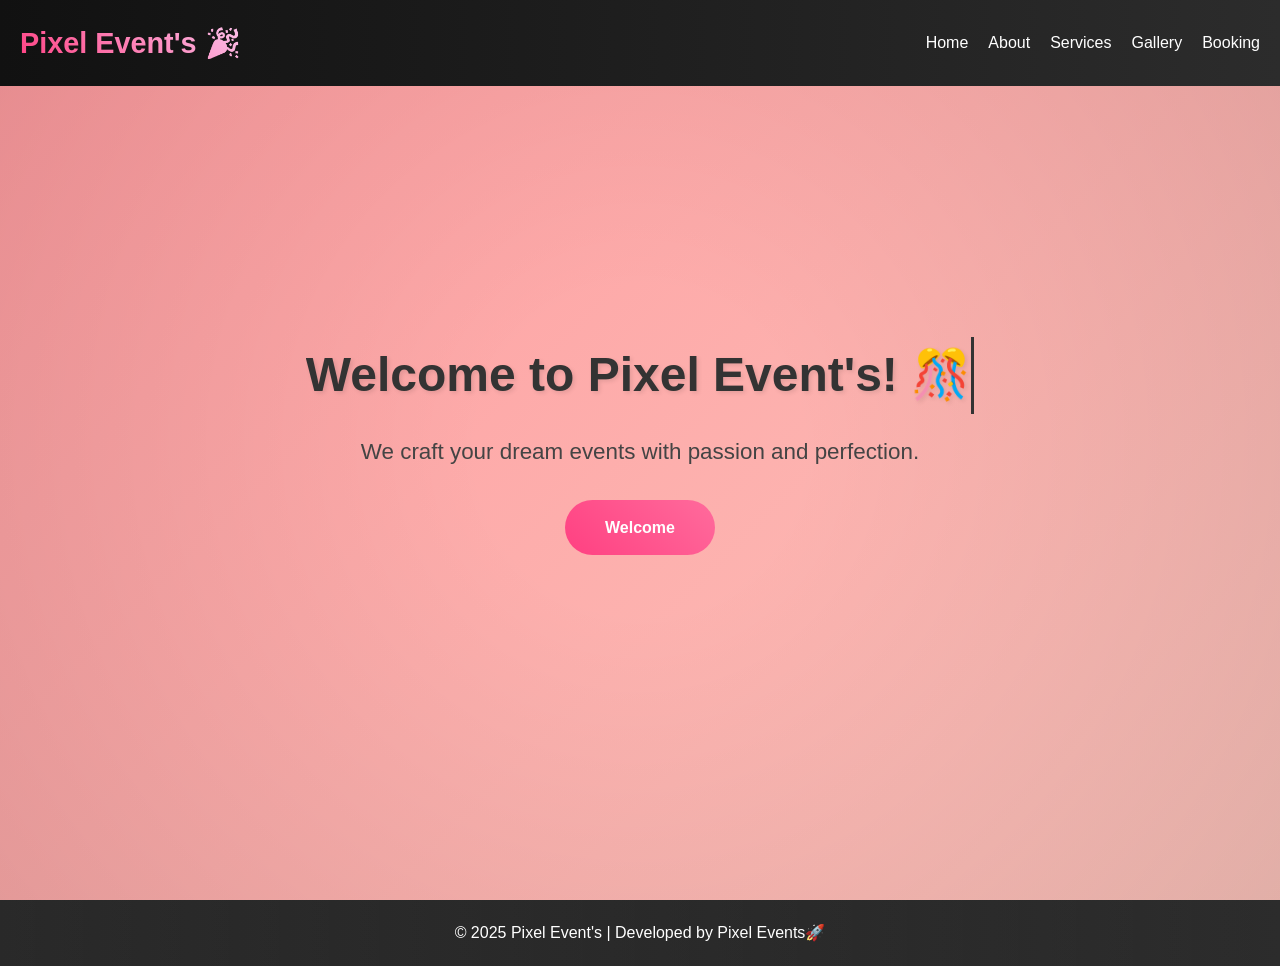
<file: Eventsite/index.html>
<!DOCTYPE html>
<html lang="en">

<head>
  <meta charset="UTF-8">
  <meta name="viewport" content="width=device-width, initial-scale=1.0">
  <title>Home - Pixel Event's</title>
  <link rel="stylesheet" href="indexStyle.css">
</head>

<body>

  <header>
    <nav>
      <div class="logo slide-in">
        <h1>Pixel Event's 🎉</h1>
      </div>
      <ul class="nav-links fade-in-delay">
        <li><a href="index.html">Home</a></li>
        <li><a href="about.html">About</a></li>
        <li><a href="services.html">Services</a></li>
        <li><a href="gallery.html">Gallery</a></li>
        <li><a href="contact.html">Booking</a></li>
      </ul>
    </nav>
  </header>

  <section class="hero">
    <div class="hero-content">
      <h2 class="typing">Welcome to Pixel Event's! 🎊</h2>
      <p class="fade-in">We craft your dream events with passion and perfection.</p>
      <a href="welcome.html" target="_blank" class="btn fade-in-delay"> Welcome </a>
    </div>
  </section>

  <footer class="fade-in">
    <p>&copy; 2025 Pixel Event's | Developed by Pixel Events🚀</p>
  </footer>

 
</body>

</html>
</file>
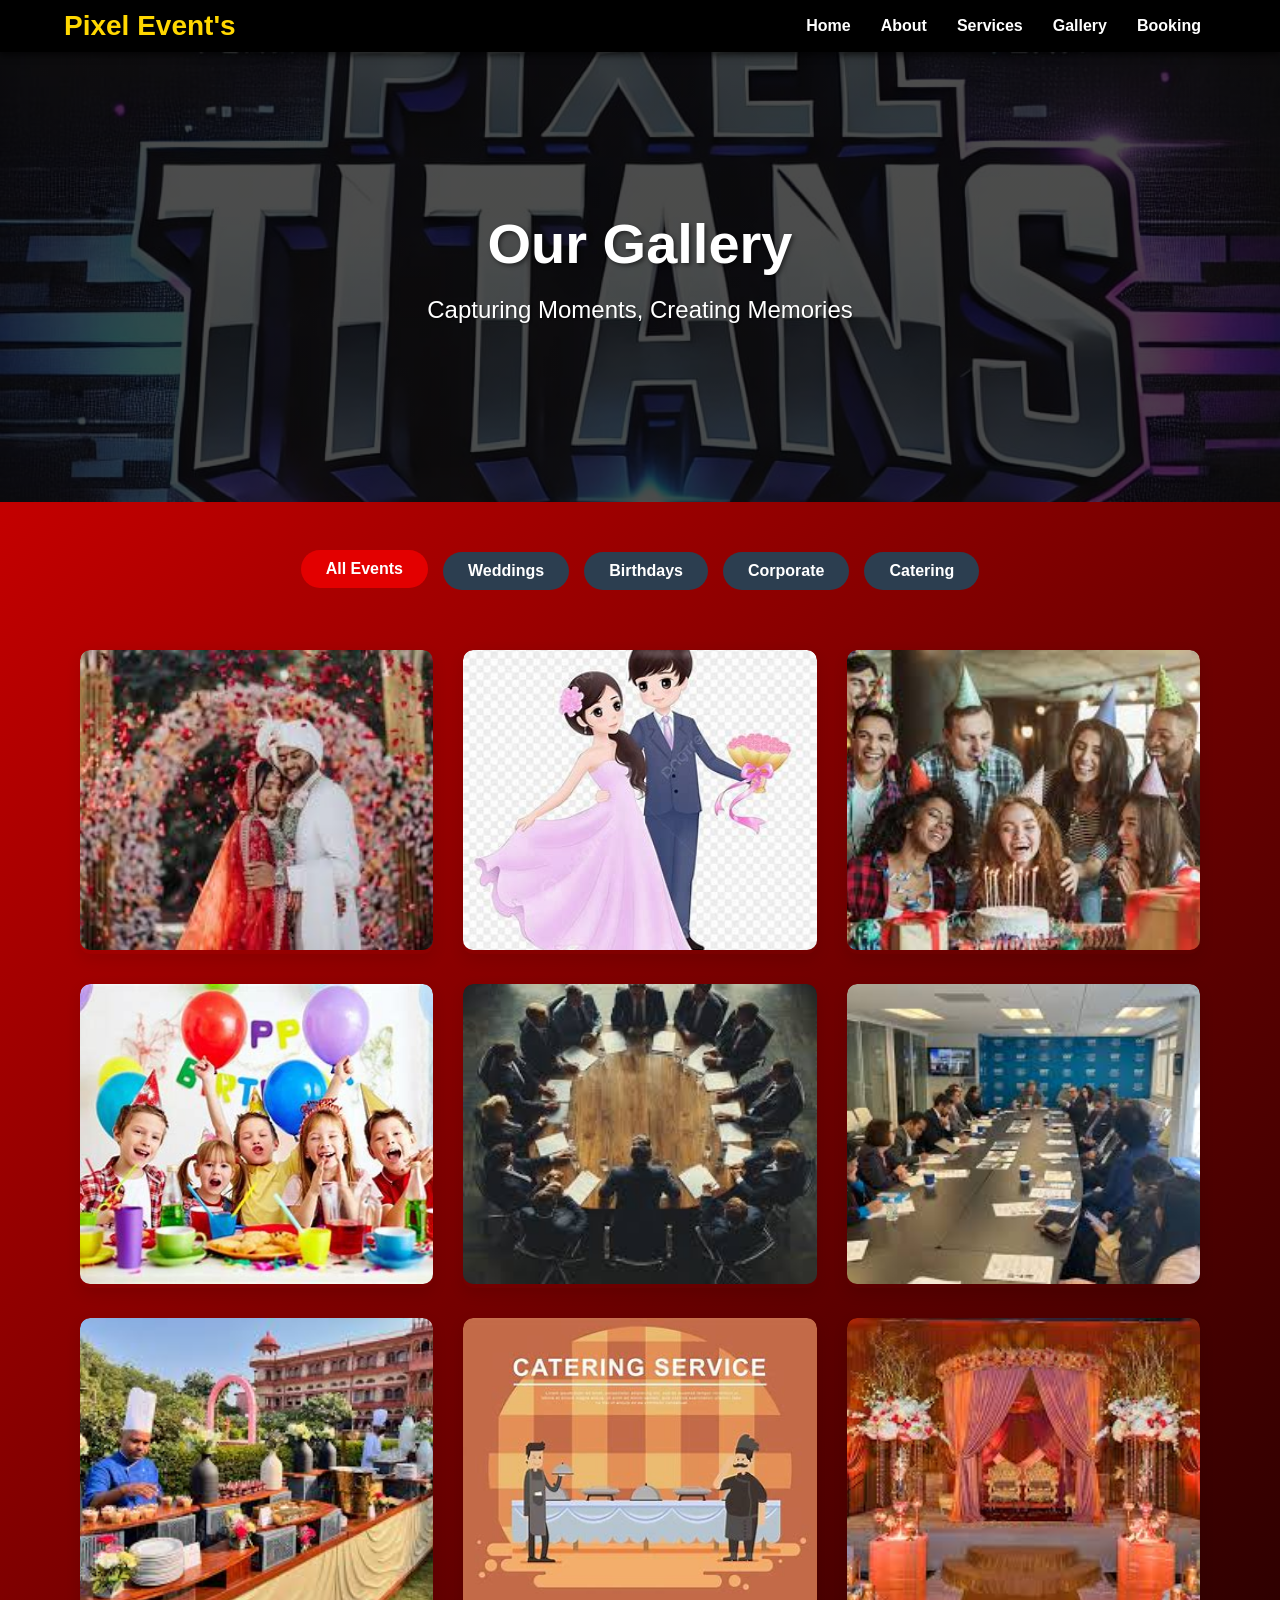
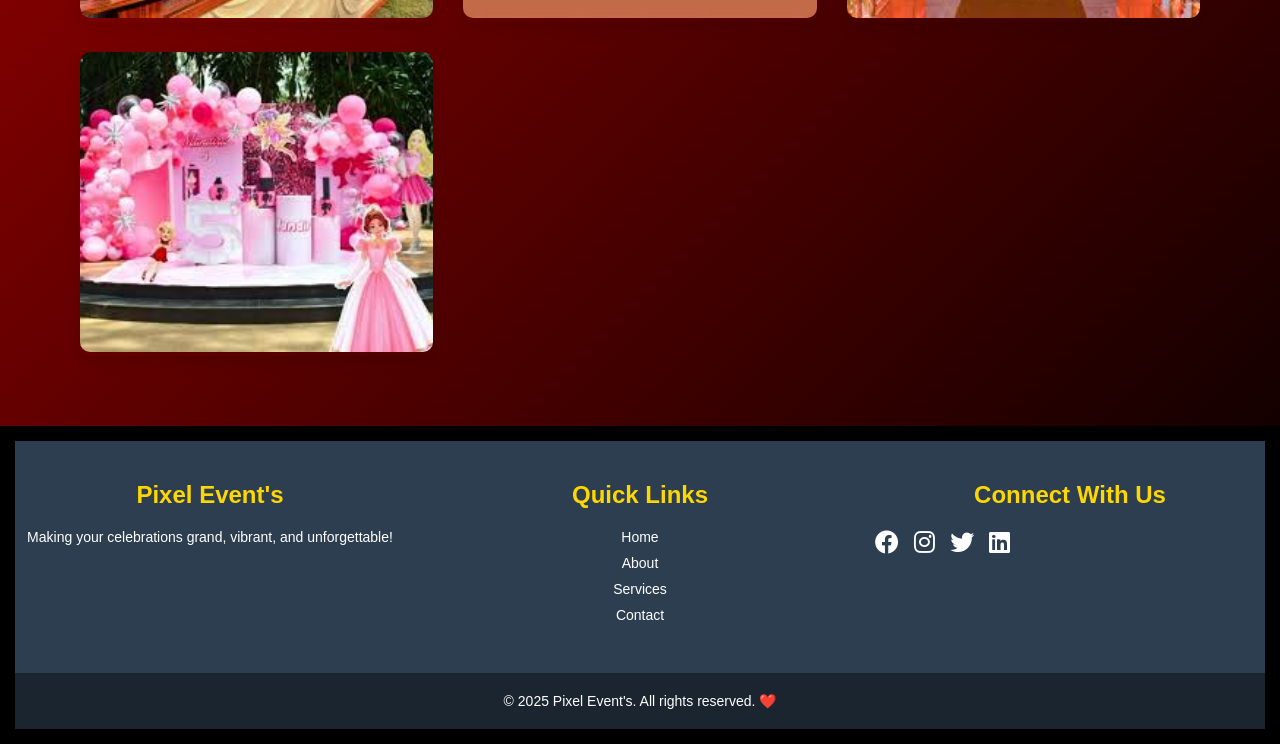
<file: Eventsite/gallery.html>
<!DOCTYPE html>
<html lang="en">
<head>
    <meta charset="UTF-8">
    <meta name="viewport" content="width=device-width, initial-scale=1.0">
    <title>Pixel Event's - Gallery</title>
    <link rel="stylesheet" href="style.css">
    <link rel="stylesheet" href="galleryStyle.css">
    <link rel="stylesheet" href="https://cdnjs.cloudflare.com/ajax/libs/font-awesome/6.0.0/css/all.min.css">
</head>
<body>
    <header>
        <nav>
            <div class="logo"><h1>Pixel Event's</h1></div>
            <ul class="nav-links">
                <li><a href="index.html">Home</a></li>
                <li><a href="about.html">About</a></li>
                <li><a href="services.html">Services</a></li>
                <li><a href="gallery.html">Gallery</a></li>
                <li><a href="contact.html">Booking</a></li>
            </ul>
        </nav>
    </header>

    <section class="gallery-hero">
        <div class="hero-content">
            <h1>Our Gallery</h1>
            <p>Capturing Moments, Creating Memories</p>
        </div>
    </section>

    <section class="gallery-container">
        <div class="gallery-filter">
            <button class="filter-btn active" data-filter="all">All Events</button>
            <button class="filter-btn" data-filter="wedding">Weddings</button>
            <button class="filter-btn" data-filter="birthday">Birthdays</button>
            <button class="filter-btn" data-filter="corporate">Corporate</button>
            <button class="filter-btn" data-filter="catering">Catering</button>
        </div>

        <div class="gallery-grid">
            <!-- Wedding Events -->
            <div class="gallery-item wedding">
                <img src="images\download (2).jfif" alt="Wedding Event">
                <div class="overlay">
                    <h3>Wedding Celebration</h3>
                    <p>Grand wedding ceremony with beautiful decorations</p>
                </div>
            </div>

            <div class="gallery-item wedding">
                <img src="images/7b18e512-98d0-44cf-8e44-529954cfd54c.jfif" alt="Wedding Event">
                <div class="overlay">
                    <h3>Wedding Reception</h3>
                    <p>Elegant reception with stunning arrangements</p>
                </div>
            </div>

            <!-- Birthday Events -->
            <div class="gallery-item birthday">
                <img src="images\images (2).jfif" alt="Birthday Party">
                <div class="overlay">
                    <h3>Birthday Party</h3>
                    <p>Fun-filled birthday celebration</p>
                </div>
            </div>

            <div class="gallery-item birthday">
                <img src="images\eaea6529-eedb-4bd6-ae03-4271a939cfc7 (1).jfif" alt="Birthday Party">
                <div class="overlay">
                    <h3>Kids Birthday</h3>
                    <p>Colorful kids birthday party</p>
                </div>
            </div>

            <!-- Corporate Events -->
            <div class="gallery-item corporate">
                <img src="images\download (4).jfif" alt="Corporate Event">
                <div class="overlay">
                    <h3>Corporate Meeting</h3>
                    <p>Professional corporate gathering</p>
                </div>
            </div>

            <div class="gallery-item corporate">
                <img src="images\images (3).jfif" alt="Corporate Event">
                <div class="overlay">
                    <h3>Business Conference</h3>
                    <p>Modern conference setup</p>
                </div>
            </div>

            <!-- Catering Events -->
            <div class="gallery-item catering">
                <img src="images\download (5).jfif" alt="Catering Service">
                <div class="overlay">
                    <h3>Gourmet Catering</h3>
                    <p>Delicious food presentation</p>
                </div>
            </div>

            <div class="gallery-item catering">
                <img src="images/service.jfif" alt="Catering Service">
                <div class="overlay">
                    <h3>Buffet Setup</h3>
                    <p>Elegant buffet arrangement</p>
                </div>
            </div>

            <!-- Additional Events -->
            <div class="gallery-item wedding">
                <img src="images\download12.jfif" alt="Wedding Event">
                <div class="overlay">
                    <h3>Wedding Decor</h3>
                    <p>Beautiful wedding decorations</p>
                </div>
            </div>

            <div class="gallery-item birthday">
                <img src="images\download (3).jfif" alt="Birthday Party">
                <div class="overlay">
                    <h3>Theme Party</h3>
                    <p>Creative theme decoration</p>
                </div>
            </div>
        </div>
    </section>

    <footer>
        <div class="footer-content">
            <div class="footer-section">
                <h3>Pixel Event's</h3>
                <p>Making your celebrations grand, vibrant, and unforgettable!</p>
            </div>
            <div class="footer-section">
                <h3>Quick Links</h3>
                <ul>
                    <li><a href="index.html">Home</a></li>
                    <li><a href="about.html">About</a></li>
                    <li><a href="services.html">Services</a></li>
                    <li><a href="contact.html">Contact</a></li>
                </ul>
            </div>
            <div class="footer-section">
                <h3>Connect With Us</h3>
                <div class="social-links">
                    <a href="#"><i class="fab fa-facebook"></i></a>
                    <a href="#"><i class="fab fa-instagram"></i></a>
                    <a href="#"><i class="fab fa-twitter"></i></a>
                    <a href="#"><i class="fab fa-linkedin"></i></a>
                </div>
            </div>
        </div>
        <div class="footer-bottom">
            <p>© 2025 Pixel Event's. All rights reserved. ❤️</p>
        </div>
    </footer>

    <script src="galleryScript.js"></script>
</body>
</html>
</file>
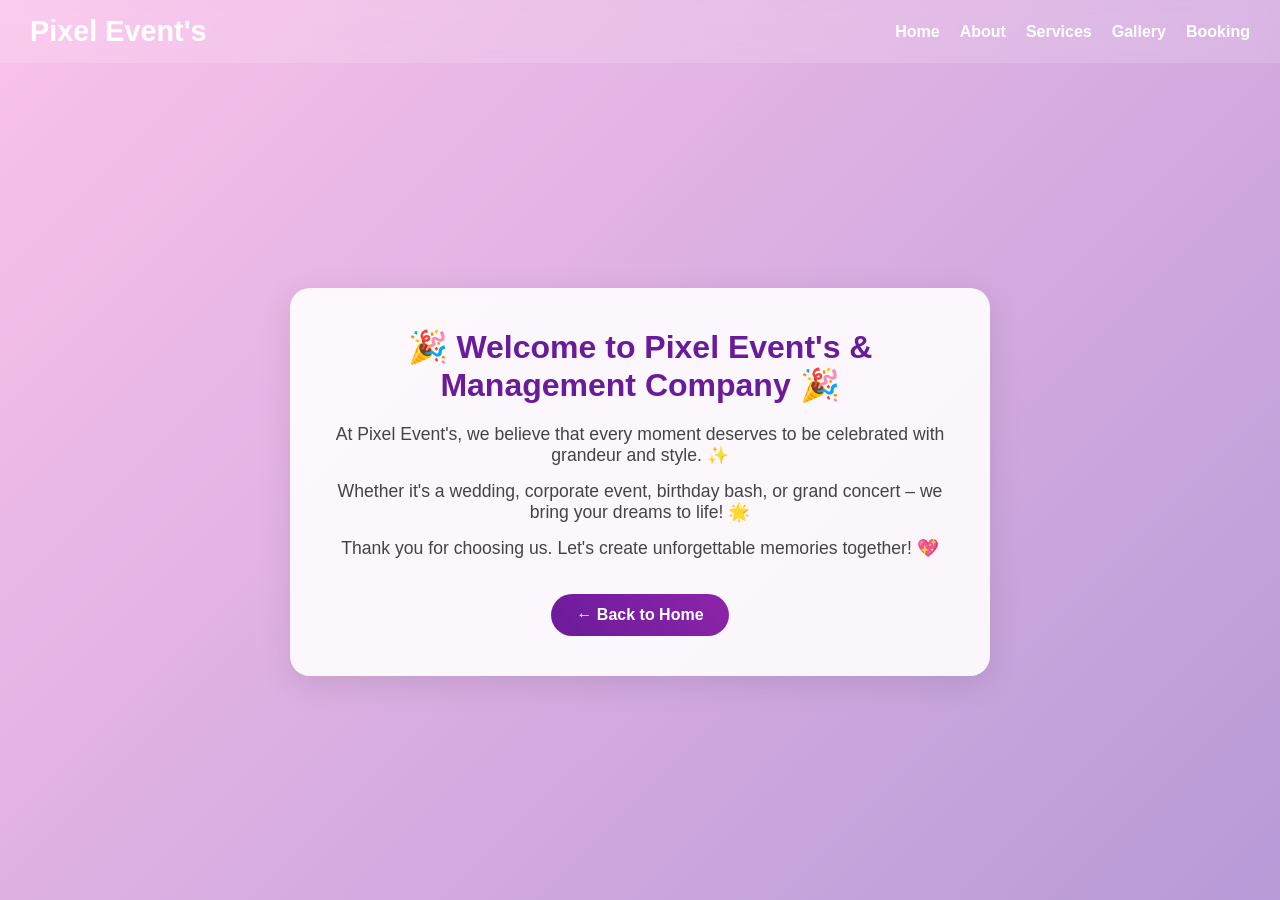
<file: Eventsite/welcome.html>
<!DOCTYPE html>
<html lang="en">
<head>
  <meta charset="UTF-8">
  <meta name="viewport" content="width=device-width, initial-scale=1.0">
  <title>Welcome - Pixel Event's</title>
  <link rel="stylesheet" href="welcomeStyle.css">
</head>
<body class="welcome-page">

  <nav class="welcome-nav">
    <div class="logo"><h1>Pixel Event's</h1></div>
    <ul class="nav-links">
      <li><a href="index.html">Home</a></li>
      <li><a href="about.html">About</a></li>
      <li><a href="services.html">Services</a></li>
      <li><a href="gallery.html">Gallery</a></li>
      <li><a href="contact.html">Booking</a></li>
    </ul>
  </nav>

  <div class="welcome-container">
    <div class="welcome-card">
      <h1>🎉 Welcome to Pixel Event's & Management Company 🎉</h1>
      <p>At Pixel Event's, we believe that every moment deserves to be celebrated with grandeur and style. ✨</p>
      <p>Whether it's a wedding, corporate event, birthday bash, or grand concert – we bring your dreams to life! 🌟</p>
      <p>Thank you for choosing us. Let's create unforgettable memories together! 💖</p>
      <a href="index.html" class="back-btn">← Back to Home</a>
    </div>
  </div>

</body>
</html>
</file>
<file: Eventsite/indexStyle.css>
/* Base reset */
* {
  margin: 0;
  padding: 0;
  box-sizing: border-box;
}

/* Typography */
body {
  font-family: 'Segoe UI', Tahoma, Geneva, Verdana, sans-serif;
  background-color: #fdfdfd;
  color: #333;
  line-height: 1.6;
  overflow-x: hidden;
}

/* Navigation */
nav {
  display: flex;
  justify-content: space-between;
  align-items: center;
  padding: 20px;
  background: linear-gradient(to right, #111111, #2c2c2c);
  color: white;
  position: fixed;
  width: 100%;
  z-index: 1000;
  animation: navSlideDown 1s ease;
}

@keyframes navSlideDown {
  from { transform: translateY(-100%); }
  to { transform: translateY(0); }
}

.logo h1 {
  font-size: 1.8em;
  background: linear-gradient(45deg, #ff4081, #fbc2eb);
  -webkit-background-clip: text;
  -webkit-text-fill-color: transparent;
  animation: gradientFlow 3s linear infinite;
}

@keyframes gradientFlow {
  0% { background-position: 0% 50%; }
  50% { background-position: 100% 50%; }
  100% { background-position: 0% 50%; }
}

.nav-links {
  list-style: none;
  display: flex;
  gap: 20px;
}

.nav-links a {
  text-decoration: none;
  color: white;
  transition: all 0.3s ease;
  position: relative;
  padding: 5px 0;
}

.nav-links a::after {
  content: '';
  position: absolute;
  bottom: 0;
  left: 0;
  width: 0;
  height: 2px;
  background: #ff4081;
  transition: width 0.3s ease;
}

.nav-links a:hover {
  color: #ff4081;
  transform: translateY(-2px);
  width: 100%;
}

.nav-links a:hover::after {
  
}

/* Hero Section */
.hero {
  height: 100vh;
  display: flex;
  justify-content: center;
  align-items: center;
  background: linear-gradient(-45deg, #ffecd2, #fcb69f, #fad0c4, #ff9a9e);
  background-size: 400% 400%;
  animation: gradientBG 15s ease infinite;
  text-align: center;
  padding: 40px;
  position: relative;
  overflow: hidden;
}

@keyframes gradientBG {
  0% { background-position: 0% 50%; }
  50% { background-position: 100% 50%; }
  100% { background-position: 0% 50%; }
}

.hero::before {
  content: '';
  position: absolute;
  top: 0;
  left: 0;
  width: 100%;
  height: 100%;
  background: radial-gradient(circle, transparent 20%, rgba(0,0,0,0.1) 100%);
  animation: pulse 4s ease infinite;
}

@keyframes pulse {
  0% { transform: scale(1); opacity: 0.5; }
  50% { transform: scale(1.5); opacity: 0.2; }
  100% { transform: scale(1); opacity: 0.5; }
}

.hero-content {
  position: relative;
  z-index: 1;
}

.hero-content h2 {
  font-size: 3em;
  margin-bottom: 20px;
  color: #333;
  text-shadow: 2px 2px 4px rgba(0,0,0,0.1);
}

.hero-content p {
  font-size: 1.4em;
  margin-bottom: 30px;
  color: #444;
}

.btn {
  display: inline-block;
  padding: 15px 40px;
  background: linear-gradient(45deg, #ff4081, #ff6b9c);
  color: white;
  border: none;
  border-radius: 30px;
  text-decoration: none;
  font-weight: bold;
  transition: all 0.3s ease;
  position: relative;
  overflow: hidden;
}

.btn::before {
  content: '';
  position: absolute;
  top: 0;
  left: -100%;
  width: 100%;
  height: 100%;
  background: linear-gradient(90deg, transparent, rgba(255,255,255,0.2), transparent);
  transition: 0.5s;
}

.btn:hover {
  transform: translateY(-3px);
  box-shadow: 0 5px 20px rgba(255,64,129,0.4);
}

.btn:hover::before {
  left: 100%;
}

/* Footer */
footer {
  background: linear-gradient(to right, #111111, #2c2c2c);
  color: white;
  text-align: center;
  padding: 20px;
  position: relative;
  overflow: hidden;
}

footer p {
  position: relative;
  z-index: 1;
}

footer::before {
  content: '';
  position: absolute;
  top: 0;
  left: -100%;
  width: 200%;
  height: 100%;
  background: linear-gradient(90deg, transparent, rgba(255,255,255,0.1), transparent);
  animation: footerShine 3s linear infinite;
}

@keyframes footerShine {
  to { transform: translateX(50%); }
}

/* Typing Animation */
.typing {
  overflow: hidden;
  white-space: nowrap;
  border-right: 3px solid #333;
  width: 0;
  animation: typing 3.5s steps(40, end) forwards,
             blink 0.75s step-end infinite;
}

@keyframes typing {
  from { width: 0; }
  to { width: 100%; }
}

@keyframes blink {
  50% { border-color: transparent; }
}

/* Entrance animations */
.fade-in {
  opacity: 0;
  animation: fadeIn 2s ease forwards;
  animation-delay: 1s;
}

.fade-in-delay {
  opacity: 0;
  animation: fadeIn 2s ease forwards;
  animation-delay: 2s;
}

.slide-in {
  transform: translateY(-20px);
  opacity: 0;
  animation: slideIn 1s ease-out forwards;
}

@keyframes fadeIn {
  to { opacity: 1; }
}

@keyframes slideIn {
  to {
    transform: translateY(0);
    opacity: 1;
  }
}

/* Responsive Design */
@media (max-width: 768px) {
  nav {
    flex-direction: column;
    gap: 15px;
  }

  .nav-links {
    flex-direction: column;
    align-items: center;
  }

  .hero-content h2 {
    font-size: 2em;
  }

  .hero-content p {
    font-size: 1.1em;
  }
}
</file>
<file: Eventsite/style.css>
/* Reset default browser styling */
* {
    margin: 0;
    padding: 0;
    box-sizing: border-box;
    font-family: 'Poppins', sans-serif;
    scroll-behavior: smooth;
  }
  
  body {
    background: linear-gradient(135deg, #e30000, #000000);
    color: #fff;
    min-height: 100vh;
  }

  

  /* Header styling */
  header {
    background: #000;
    padding: 10px 0;
    position: sticky;
    top: 0;
    z-index: 999;
    box-shadow: 0 4px 6px rgba(0,0,0,0.5);
  }
  
  nav {
    width: 90%;
    margin: auto;
    display: flex;
    align-items: center;
    justify-content: space-between;
  }
  
  .logo h1 {
    font-size: 28px;
    color: #ffd700; /* Golden */
  }
  
  .nav-links {
    list-style: none;
    display: flex;
  }
  
  .nav-links li {
    margin: 0 15px;
  }
  
  .nav-links a {
    text-decoration: none;
    color: #fff;
    font-weight: 600;
    transition: color 0.3s;
  }
  
  .nav-links a:hover {
    color: #ffd700;
    transform: scale(1.1);
  }
  
  /* Hero Section */
  .hero {
    height: 90vh;
    background: url('images/hero-bg.jpg') no-repeat center center/cover;
    display: flex;
    align-items: center;
    justify-content: center;
    text-align: center;
  }
  
  .hero-content h2 {
    font-size: 3rem;
    color: #ffd700;
    animation: fadeIn 2s;
  }
  
  .hero-content p {
    font-size: 1.5rem;
    margin: 20px 0;
  }
  
  .btn {
    padding: 12px 30px;
    background: #e30000;
    color: #fff;
    border: none;
    font-size: 1rem;
    border-radius: 50px;
    cursor: pointer;
    transition: background 0.4s, transform 0.4s;
    text-decoration: none;
  }
  
  .btn:hover {
    background: #ffd700;
    color: #000;
    transform: scale(1.1);
    box-shadow: 0 0 20px #ffd700;
  }
  
  /* Company Section */
  .company {
    text-align: center;
    padding: 60px 20px;
  }
  
  .company h2 {
    font-size: 2.5rem;
    margin-bottom: 20px;
    color: #ffd700;
  }
  
  .company p {
    font-size: 1.2rem;
    margin: 10px 0;
  }
  
  /* About Section Image */
  .about-img {
    width: 80%;
    max-width: 500px;
    border-radius: 20px;
    margin-top: 20px;
    transition: transform 0.4s;
  }
  
  .about-img:hover {
    transform: scale(1.05);
    box-shadow: 0 0 20px #ffd700;
  }
  
  /* Services Section */
  .service-cards {
    display: flex;
    flex-wrap: wrap;
    justify-content: center;
    gap: 30px;
    margin-top: 40px;
  }
  
  .card {
    background: #111;
    padding: 20px;
    border-radius: 20px;
    width: 300px;
    text-align: center;
    transition: transform 0.4s, box-shadow 0.4s;
  }
  
  .card:hover {
    transform: scale(1.05);
    box-shadow: 0 0 20px #ffd700;
  }
  
  .card img {
    width: 100%;
    border-radius: 10px;
    margin-bottom: 15px;
  }
  
  /* Gallery */
  .gallery-grid {
    display: grid;
    grid-template-columns: repeat(auto-fit, minmax(280px, 1fr));
    gap: 20px;
    padding: 20px;
  }
  
  .gallery-grid img {
    width: 100%;
    border-radius: 10px;
    transition: transform 0.5s;
  }
  
  .gallery-grid img:hover {
    transform: scale(1.1);
  }
  
  /* Form */
  form {
    margin-top: 30px;
  }
  
  input, textarea {
    width: 80%;
    max-width: 400px;
    padding: 10px;
    margin: 10px;
    border: none;
    border-radius: 8px;
    background: white;
    color: black;
  }
  
  textarea {
    resize: none;
  }
  
  /* Footer */
  footer {
    background: #000;
    text-align: center;
    padding: 15px;
    font-size: 14px;
    margin-top: 40px;
  }
  
  /* Animations */
  @keyframes fadeIn {
    from { opacity: 0; transform: translateY(-20px);}
    to { opacity: 1; transform: translateY(0);}
  }
  
  /* Mobile Responsive */
  @media (max-width: 768px) {
    nav {
      flex-direction: column;
    }
    .nav-links {
      flex-direction: column;
      margin-top: 10px;
    }
    .hero-content h2 {
      font-size: 2rem;
    }
    .company h2 {
      font-size: 2rem;
    }
  }
  .back-btn {
    display: inline-block;
    margin-top: 25px;
    padding: 12px 28px;
    background: linear-gradient(135deg, #ff0000, #c40000);
    color: white;
    font-size: 18px;
    font-weight: bold;
    border: none;
    border-radius: 50px;
    text-decoration: none;
    box-shadow: 0 5px 15px rgba(255, 0, 0, 0.4);
    transition: all 0.3s ease;
  }
  
  .back-btn:hover {
    background: linear-gradient(135deg, #c40000, #ff0000);
    box-shadow: 0 8px 20px rgba(255, 0, 0, 0.6);
    transform: scale(1.05);
  }
</file>
<file: Eventsite/galleryStyle.css>
/* Gallery Page Specific Styles */
.gallery-hero {
    background: linear-gradient(rgba(0, 0, 0, 0.7), rgba(0, 0, 0, 0.7)), url('images/82ca59cb-753d-41f8-8999-ee12dc24b3f5.jfif');
    background-size: cover;
    background-position: center;
    height: 50vh;
    display: flex;
    align-items: center;
    justify-content: center;
    text-align: center;
    color: white;
    margin-bottom: 50px;
}

.hero-content h1 {
    font-size: 3.5rem;
    margin-bottom: 20px;
    text-shadow: 2px 2px 4px rgba(0, 0, 0, 0.5);
}

.hero-content p {
    font-size: 1.5rem;
    text-shadow: 1px 1px 2px rgba(0, 0, 0, 0.5);
}

.gallery-container {
    max-width: 1200px;
    margin: 0 auto;
    padding: 0 20px;
}

.gallery-filter {
    display: flex;
    justify-content: center;
    flex-wrap: wrap;
    gap: 15px;
    margin-bottom: 40px;
}

.filter-btn {
    padding: 10px 25px;
    background: #2c3e50;
    color: white;
    border: none;
    border-radius: 30px;
    cursor: pointer;
    font-size: 1rem;
    font-weight: 600;
    transition: all 0.3s ease;
}

.filter-btn:hover,
.filter-btn.active {
    background: #e30000;
    transform: translateY(-2px);
}

.gallery-grid {
    display: grid;
    grid-template-columns: repeat(auto-fill, minmax(300px, 1fr));
    gap: 30px;
    margin-bottom: 50px;
}

.gallery-item {
    position: relative;
    border-radius: 10px;
    overflow: hidden;
    box-shadow: 0 5px 15px rgba(0, 0, 0, 0.1);
    transition: transform 0.3s ease;
}

.gallery-item:hover {
    transform: translateY(-5px);
}

.gallery-item img {
    width: 100%;
    height: 300px;
    object-fit: cover;
    transition: transform 0.3s ease;
}

.gallery-item:hover img {
    transform: scale(1.05);
}

.overlay {
    position: absolute;
    bottom: 0;
    left: 0;
    right: 0;
    background: linear-gradient(to top, rgba(0, 0, 0, 0.8), transparent);
    padding: 20px;
    color: white;
    transform: translateY(100%);
    transition: transform 0.3s ease;
}

.gallery-item:hover .overlay {
    transform: translateY(0);
}

.overlay h3 {
    font-size: 1.2rem;
    margin-bottom: 5px;
}

.overlay p {
    font-size: 0.9rem;
    opacity: 0.9;
}

/* Footer Styles */
.footer-content {
    display: grid;
    grid-template-columns: repeat(auto-fit, minmax(250px, 1fr));
    gap: 40px;
    padding: 40px 0;
    background: #2c3e50;
    color: white;
}

.footer-section h3 {
    margin-bottom: 20px;
    font-size: 1.5rem;
    color: #ffd700;
}

.footer-section ul {
    list-style: none;
    padding: 0;
}

.footer-section ul li {
    margin-bottom: 10px;
}

.footer-section a {
    color: white;
    text-decoration: none;
    transition: color 0.3s ease;
}

.footer-section a:hover {
    color: #ffd700;
}

.social-links {
    display: flex;
    gap: 15px;
}

.social-links a {
    color: white;
    font-size: 1.5rem;
    transition: color 0.3s ease;
}

.social-links a:hover {
    color: #ffd700;
}

.footer-bottom {
    text-align: center;
    padding: 20px;
    background: #1a252f;
    color: white;
}

/* Responsive Design */
@media (max-width: 768px) {
    .gallery-grid {
        grid-template-columns: repeat(auto-fill, minmax(250px, 1fr));
    }
    
    .hero-content h1 {
        font-size: 2.5rem;
    }
    
    .hero-content p {
        font-size: 1.2rem;
    }
    
    .gallery-filter {
        flex-direction: column;
        align-items: center;
    }
    
    .filter-btn {
        width: 100%;
        max-width: 200px;
    }
}
</file>
<file: Eventsite/welcomeStyle.css>
/* General Reset */
* {
    margin: 0;
    padding: 0;
    box-sizing: border-box;
  }
  
  /* Welcome Page Styles */
  body.welcome-page {
    background: linear-gradient(-45deg, #ff9a9e, #fad0c4, #a18cd1, #fbc2eb);
    background-size: 400% 400%;
    animation: gradientBG 15s ease infinite;
    font-family: 'Segoe UI', Tahoma, Geneva, Verdana, sans-serif;
    color: #333;
    display: flex;
    flex-direction: column;
    min-height: 100vh;
  }
  
  @keyframes gradientBG {
    0% { background-position: 0% 50%; }
    50% { background-position: 100% 50%; }
    100% { background-position: 0% 50%; }
  }
  
  /* Navigation */
  .welcome-nav {
    background: rgba(255, 255, 255, 0.15);
    backdrop-filter: blur(10px);
    padding: 15px 30px;
    display: flex;
    justify-content: space-between;
    align-items: center;
    color: white;
    animation: slideDown 1s ease;
  }
  
  @keyframes slideDown {
    from { transform: translateY(-100%); }
    to { transform: translateY(0); }
  }
  
  .welcome-nav .logo h1 {
    font-size: 1.8em;
    color: #fff;
    animation: pulse 2s infinite;
  }
  
  @keyframes pulse {
    0% { transform: scale(1); }
    50% { transform: scale(1.05); }
    100% { transform: scale(1); }
  }
  
  .nav-links {
    list-style: none;
    display: flex;
    gap: 20px;
  }
  
  .nav-links a {
    text-decoration: none;
    color: #fff;
    font-weight: bold;
    transition: all 0.3s ease;
    position: relative;
  }
  
  .nav-links a::after {
    content: '';
    position: absolute;
    width: 0;
    height: 2px;
    bottom: -5px;
    left: 0;
    background-color: #ffe082;
    transition: width 0.3s ease;
  }
  
  .nav-links a:hover {
    color: #ffe082;
    transform: translateY(-2px);
  }
  
  .nav-links a:hover::after {
    width: 100%;
  }
  
  /* Welcome Card */
  .welcome-container {
    flex: 1;
    display: flex;
    justify-content: center;
    align-items: center;
    padding: 40px 20px;
  }
  
  .welcome-card {
    background: rgba(255, 255, 255, 0.9);
    padding: 40px 30px;
    border-radius: 20px;
    box-shadow: 0 8px 32px rgba(0, 0, 0, 0.1);
    max-width: 700px;
    width: 100%;
    text-align: center;
    animation: cardAppear 1.5s ease forwards;
    transition: transform 0.3s ease, box-shadow 0.3s ease;
  }
  
  .welcome-card:hover {
    transform: translateY(-5px);
    box-shadow: 0 12px 40px rgba(0, 0, 0, 0.15);
  }
  
  @keyframes cardAppear {
    0% {
        opacity: 0;
        transform: translateY(30px) scale(0.9);
    }
    100% {
        opacity: 1;
        transform: translateY(0) scale(1);
    }
  }
  
  .welcome-card h1 {
    font-size: 2em;
    margin-bottom: 20px;
    color: #6a1b9a;
    animation: titleWave 1s ease;
  }
  
  @keyframes titleWave {
    0% { transform: translateY(20px); opacity: 0; }
    100% { transform: translateY(0); opacity: 1; }
  }
  
  .welcome-card p {
    font-size: 1.1em;
    margin-bottom: 15px;
    color: #444;
    opacity: 0;
    animation: fadeInUp 0.5s ease forwards;
  }
  
  .welcome-card p:nth-child(2) { animation-delay: 0.2s; }
  .welcome-card p:nth-child(3) { animation-delay: 0.4s; }
  .welcome-card p:nth-child(4) { animation-delay: 0.6s; }
  
  @keyframes fadeInUp {
    from {
        opacity: 0;
        transform: translateY(20px);
    }
    to {
        opacity: 1;
        transform: translateY(0);
    }
  }
  
  /* Back Button */
  .back-btn {
    display: inline-block;
    margin-top: 20px;
    background: linear-gradient(45deg, #6a1b9a, #8e24aa);
    color: white;
    padding: 12px 25px;
    border-radius: 30px;
    text-decoration: none;
    font-weight: bold;
    transition: all 0.3s ease;
    animation: buttonPop 0.5s ease forwards;
    animation-delay: 0.8s;
    opacity: 0;
  }
  
  @keyframes buttonPop {
    from {
        opacity: 0;
        transform: scale(0.8);
    }
    to {
        opacity: 1;
        transform: scale(1);
    }
  }
  
  .back-btn:hover {
    background: linear-gradient(45deg, #8e24aa, #6a1b9a);
    transform: translateY(-2px);
    box-shadow: 0 5px 15px rgba(106, 27, 154, 0.4);
  }
  
  /* Responsive */
  @media (max-width: 768px) {
    .nav-links {
      flex-direction: column;
      gap: 10px;
    }
  
    .welcome-card {
      padding: 30px 20px;
    }
  }
</file>
